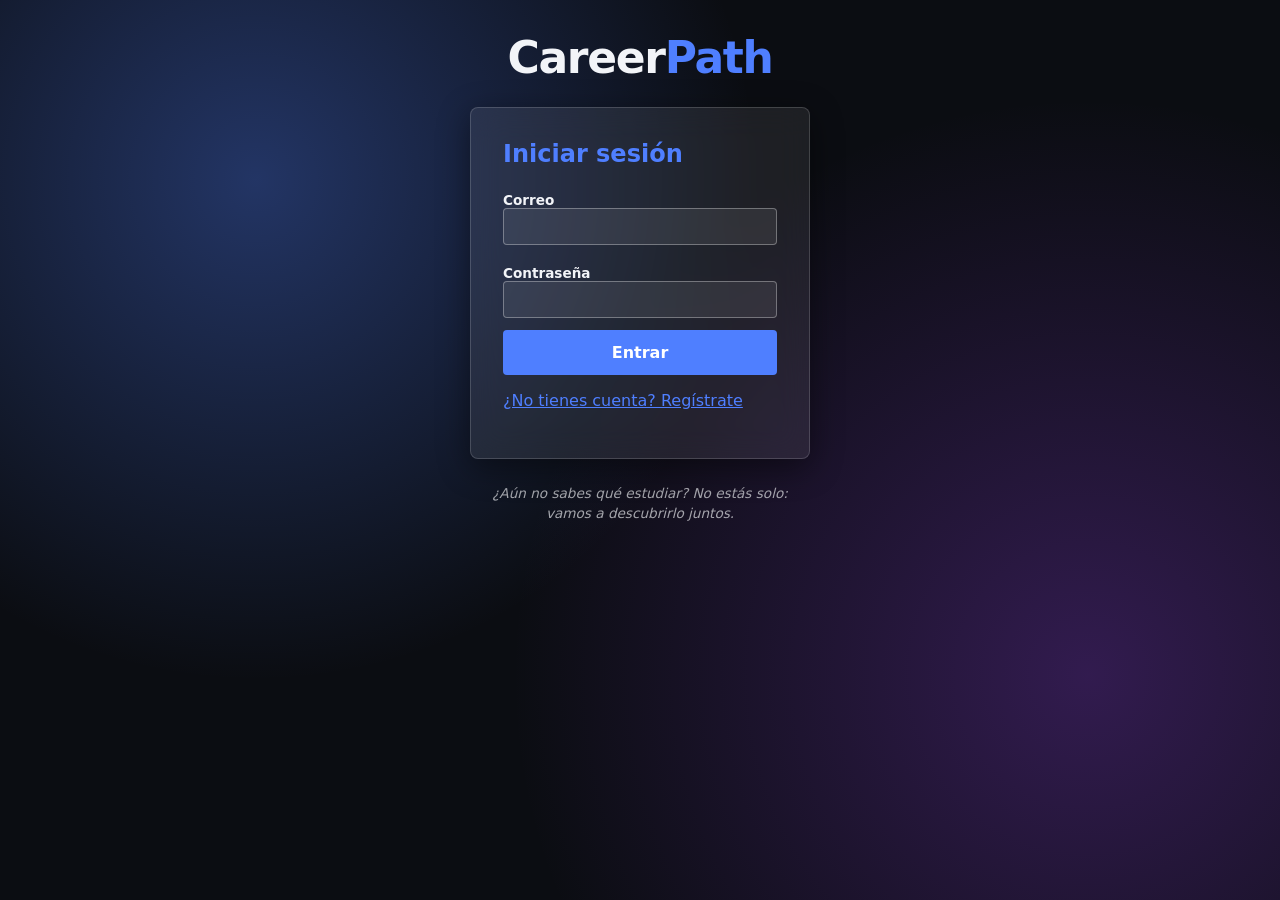
<file: frontend/index.html>
<!DOCTYPE html>
<html lang="es">
<head>
  <meta charset="UTF-8">
  <meta name="viewport" content="width=device-width, initial-scale=1.0">
  <title>CareerPathh</title>
  <link rel="stylesheet" href="css/styles.css">
</head>
<body>
  <nav id="nav"></nav>
  <main id="app"></main>
  <script src="js/api.js"></script>
  <script src="js/views/register.js"></script>
  <script src="js/views/login.js"></script>
  <script src="js/views/test.js"></script>
  <script src="js/views/results.js"></script>
  <script src="js/views/careers.js"></script>
  <script src="js/views/history.js"></script>
  <script src="js/views/admin.js"></script>
  <script src="js/app.js"></script>
</body>
</html>
</file>
<file: frontend/css/styles.css>
/* ---------------------------------------------------------------------- */
/* Tokens de diseño                                                        */
/* ---------------------------------------------------------------------- */

:root {
  /* Color — tema oscuro con tarjetas en vidrio esmerilado (glassmorphism) */
  --color-primary: #4f7fff;
  --color-primary-hover: #6f97ff;
  --color-primary-active: #3960d1;
  --color-primary-surface: rgba(79, 127, 255, 0.18);

  --color-danger: #ff6b6b;
  --color-danger-hover: #ff8787;
  --color-danger-surface: rgba(255, 107, 107, 0.18);

  --color-success: #4ade80;

  --color-text: #f2f4f8;
  --color-text-muted: rgba(242, 244, 248, 0.65);
  --color-text-on-primary: #ffffff;

  --color-border: rgba(255, 255, 255, 0.16);
  --color-border-strong: rgba(255, 255, 255, 0.32);

  --color-surface: rgba(255, 255, 255, 0.08);
  --color-surface-muted: rgba(255, 255, 255, 0.05);
  --color-bg:
    radial-gradient(circle at 20% 20%, rgba(79, 127, 255, 0.35), transparent 40%),
    radial-gradient(circle at 85% 75%, rgba(140, 60, 220, 0.3), transparent 45%),
    #0b0d12;

  --color-disabled-bg: rgba(255, 255, 255, 0.12);
  --color-disabled-text: rgba(255, 255, 255, 0.4);

  --focus-ring: 0 0 0 3px rgba(79, 127, 255, 0.45);

  /* Tipografía */
  --font-family: system-ui, -apple-system, "Segoe UI", sans-serif;
  --text-xs: 0.75rem;
  --text-sm: 0.85rem;
  --text-base: 1rem;
  --text-lg: 1.15rem;
  --text-xl: 1.5rem;
  --text-2xl: 2rem;
  --font-weight-normal: 400;
  --font-weight-semibold: 600;

  /* Espaciado (escala de 4px) */
  --space-1: 0.25rem;
  --space-2: 0.5rem;
  --space-3: 0.75rem;
  --space-4: 1rem;
  --space-5: 1.5rem;
  --space-6: 2rem;

  /* Bordes y sombras */
  --radius-sm: 4px;
  --radius-md: 6px;
  --radius-lg: 8px;
  --radius-pill: 999px;
  --shadow-card: 0 8px 32px rgba(0, 0, 0, 0.45);

  --transition-fast: 120ms ease;
}

/* ---------------------------------------------------------------------- */
/* Reset y base                                                            */
/* ---------------------------------------------------------------------- */

* {
  box-sizing: border-box;
}

body {
  font-family: var(--font-family);
  color: var(--color-text);
  background: var(--color-bg);
  background-attachment: fixed;
  min-height: 100vh;
  display: flex;
  flex-direction: column;
  align-items: center;
  padding-top: var(--space-6);
  margin: 0;
}

h1, h2 {
  margin: 0 0 var(--space-4);
}

/* Foco visible y consistente para cualquier elemento interactivo, sin
   tener que repetirlo por componente. */
a:focus-visible,
button:focus-visible,
input:focus-visible,
select:focus-visible,
textarea:focus-visible,
[tabindex]:focus-visible {
  outline: none;
  box-shadow: var(--focus-ring);
  border-color: var(--color-primary);
}

/* ---------------------------------------------------------------------- */
/* Campos de formulario (inputs, selects, textareas)                       */
/* ---------------------------------------------------------------------- */

input:not([type="radio"]):not([type="hidden"]),
select,
textarea {
  width: 100%;
  padding: var(--space-2);
  margin-bottom: var(--space-3);
  border: 1px solid var(--color-border-strong);
  border-radius: var(--radius-sm);
  background: var(--color-surface);
  color: var(--color-text);
  font-family: inherit;
  font-size: var(--text-base);
  transition: border-color var(--transition-fast), box-shadow var(--transition-fast);
}

textarea {
  resize: vertical;
  min-height: 4.5rem;
}

label {
  display: block;
  font-size: var(--text-sm);
  font-weight: var(--font-weight-semibold);
  color: var(--color-text);
  margin-top: var(--space-2);
}

/* ---------------------------------------------------------------------- */
/* Botones                                                                  */
/* ---------------------------------------------------------------------- */

.btn {
  display: inline-flex;
  align-items: center;
  justify-content: center;
  padding: var(--space-3) var(--space-4);
  border: 1px solid transparent;
  border-radius: var(--radius-sm);
  font-family: inherit;
  font-size: var(--text-base);
  font-weight: var(--font-weight-semibold);
  cursor: pointer;
  transition: background-color var(--transition-fast), border-color var(--transition-fast),
    color var(--transition-fast);
}

.btn-sm {
  padding: var(--space-1) var(--space-3);
  font-size: var(--text-xs);
}

.btn-primary {
  background: var(--color-primary);
  color: var(--color-text-on-primary);
}

.btn-primary:hover {
  background: var(--color-primary-hover);
}

.btn-primary:active {
  background: var(--color-primary-active);
}

.btn-secondary {
  background: var(--color-surface);
  color: var(--color-text-muted);
  border-color: var(--color-border-strong);
}

.btn-secondary:hover {
  background: var(--color-surface-muted);
  color: var(--color-text);
}

.btn-secondary:active {
  background: var(--color-border);
}

.btn-outline {
  background: var(--color-surface);
  color: var(--color-primary);
  border-color: var(--color-primary);
}

.btn-outline:hover {
  background: var(--color-primary-surface);
}

.btn-outline:active {
  background: var(--color-primary);
  color: var(--color-text-on-primary);
}

.btn-danger-outline {
  background: var(--color-surface);
  color: var(--color-danger);
  border-color: var(--color-danger);
}

.btn-danger-outline:hover {
  background: var(--color-danger-surface);
}

.btn-danger-outline:active {
  background: var(--color-danger);
  color: var(--color-text-on-primary);
}

.btn-link {
  display: inline-block;
  background: none;
  border: none;
  color: var(--color-primary);
  padding: 0;
  margin-bottom: var(--space-4);
  font-weight: var(--font-weight-semibold);
  font-size: var(--text-sm);
}

.btn-link:hover {
  color: var(--color-primary-hover);
  text-decoration: underline;
}

.btn-link:active {
  color: var(--color-primary-active);
}

.btn:disabled {
  background: var(--color-disabled-bg);
  border-color: var(--color-disabled-bg);
  color: var(--color-disabled-text);
  cursor: not-allowed;
}

a {
  color: var(--color-primary);
}

a:hover {
  color: var(--color-primary-hover);
}

/* ---------------------------------------------------------------------- */
/* Tarjeta (componente base reutilizable)                                  */
/* ---------------------------------------------------------------------- */

.card {
  background: var(--color-surface);
  backdrop-filter: blur(16px);
  -webkit-backdrop-filter: blur(16px);
  border: 1px solid var(--color-border);
  padding: var(--space-6);
  border-radius: var(--radius-lg);
  box-shadow: var(--shadow-card);
  width: 100%;
  max-width: 480px;
}

.card--sm {
  max-width: 360px;
}

.card--lg {
  max-width: 640px;
}

.card--center {
  text-align: center;
}

.card h1,
.card h2 {
  color: var(--color-primary);
  font-size: var(--text-xl);
}

.card form {
  display: flex;
  flex-direction: column;
}

/* ---------------------------------------------------------------------- */
/* Marca y eslogan de la pantalla de login                                 */
/* ---------------------------------------------------------------------- */

.login-page {
  display: flex;
  flex-direction: column;
  align-items: center;
  width: 100%;
}

.login-brand {
  text-align: center;
  margin-bottom: var(--space-5);
}

.login-brand h1 {
  margin: 0;
  font-size: 2.75rem;
  font-weight: 800;
  letter-spacing: -0.03em;
  color: var(--color-text);
}

.login-brand h1 span {
  color: var(--color-primary);
}

.login-tagline {
  margin-top: var(--space-5);
  max-width: 340px;
  text-align: center;
  color: var(--color-text-muted);
  font-size: var(--text-sm);
  font-style: italic;
  line-height: 1.5;
}

/* ---------------------------------------------------------------------- */
/* Mensajes de estado (éxito / error)                                      */
/* ---------------------------------------------------------------------- */

.message {
  margin-top: var(--space-4);
  font-size: var(--text-sm);
}

.message--success {
  color: var(--color-success);
}

.message--error {
  color: var(--color-danger);
}

/* ---------------------------------------------------------------------- */
/* Test vocacional                                                         */
/* ---------------------------------------------------------------------- */

.test-progress {
  color: var(--color-text-muted);
  font-size: var(--text-sm);
  margin: 0 0 var(--space-4);
}

.likert {
  display: flex;
  flex-direction: column;
  gap: var(--space-2);
  margin: var(--space-4) 0;
}

.likert-option {
  display: flex;
  align-items: center;
  gap: var(--space-2);
  padding: var(--space-2);
  border: 1px solid var(--color-border);
  border-radius: var(--radius-sm);
  cursor: pointer;
  transition: border-color var(--transition-fast), background-color var(--transition-fast);
}

.likert-option:hover {
  border-color: var(--color-primary);
}

.likert-option:has(input:checked) {
  border-color: var(--color-primary);
  background: var(--color-primary-surface);
}

.likert-option:has(input:focus-visible) {
  box-shadow: var(--focus-ring);
}

.test-nav {
  display: flex;
  justify-content: space-between;
  gap: var(--space-2);
}

.test-nav .btn {
  flex: 1;
}

/* ---------------------------------------------------------------------- */
/* Resultados y listados de carreras                                       */
/* ---------------------------------------------------------------------- */

.results-label {
  color: var(--color-text-muted);
  font-size: var(--text-sm);
  margin: 0 0 var(--space-1);
  text-transform: uppercase;
  letter-spacing: 0.04em;
}

.results-description {
  color: var(--color-text);
  line-height: 1.5;
}

.careers-title {
  margin: var(--space-5) 0 var(--space-3);
  font-size: var(--text-base);
  color: var(--color-text);
}

.careers-list {
  list-style: none;
  padding: 0;
  margin: 0;
  display: flex;
  flex-direction: column;
  gap: var(--space-3);
  text-align: left;
}

.career-item {
  padding: var(--space-3) var(--space-4);
  border: 1px solid var(--color-border);
  border-radius: var(--radius-md);
  background: var(--color-surface-muted);
}

.career-item--clickable {
  cursor: pointer;
  transition: border-color var(--transition-fast);
}

.career-item--clickable:hover {
  border-color: var(--color-primary);
}

.career-item--clickable:active {
  background: var(--color-primary-surface);
}

.career-name {
  margin: 0 0 var(--space-1);
  font-weight: var(--font-weight-semibold);
  color: var(--color-primary);
}

.career-description {
  margin: 0;
  color: var(--color-text-muted);
  font-size: var(--text-base);
  line-height: 1.4;
}

.career-related-profile {
  font-weight: var(--font-weight-semibold);
  color: var(--color-text);
  margin: 0 0 var(--space-4);
}

.career-profile-tag {
  display: inline-block;
  font-size: var(--text-xs);
  font-weight: var(--font-weight-semibold);
  color: var(--color-primary);
  background: var(--color-primary-surface);
  padding: 0.1rem var(--space-2);
  border-radius: var(--radius-pill);
  margin-left: var(--space-2);
}

/* ---------------------------------------------------------------------- */
/* Navegación                                                               */
/* ---------------------------------------------------------------------- */

.nav-bar {
  display: flex;
  gap: var(--space-2);
  margin-bottom: var(--space-5);
}

.nav-bar button {
  padding: var(--space-2) var(--space-4);
  border: 1px solid var(--color-primary);
  border-radius: var(--radius-sm);
  background: var(--color-surface);
  color: var(--color-primary);
  font-family: inherit;
  font-weight: var(--font-weight-semibold);
  cursor: pointer;
  transition: background-color var(--transition-fast);
}

.nav-bar button:hover {
  background: var(--color-primary-surface);
}

.nav-bar button:active {
  background: var(--color-primary);
  color: var(--color-text-on-primary);
}

.nav-bar .nav-logout {
  margin-left: auto;
  border-color: var(--color-border-strong);
  color: var(--color-text-muted);
}

.nav-bar .nav-logout:hover {
  background: var(--color-surface-muted);
  color: var(--color-text);
}

.nav-bar .nav-logout:active {
  background: var(--color-border);
  color: var(--color-text);
}

/* ---------------------------------------------------------------------- */
/* Administración                                                           */
/* ---------------------------------------------------------------------- */

.admin-tabs {
  display: flex;
  gap: var(--space-2);
  margin-bottom: var(--space-5);
  border-bottom: 1px solid var(--color-border);
}

.admin-tab {
  padding: var(--space-2) var(--space-4);
  border: none;
  border-bottom: 2px solid transparent;
  background: none;
  font-family: inherit;
  font-weight: var(--font-weight-semibold);
  color: var(--color-text-muted);
  cursor: pointer;
  transition: color var(--transition-fast), border-color var(--transition-fast);
}

.admin-tab:hover {
  color: var(--color-primary);
}

.admin-tab--active {
  color: var(--color-primary);
  border-bottom-color: var(--color-primary);
}

.admin-form {
  display: flex;
  flex-direction: column;
  gap: var(--space-1);
  margin-bottom: var(--space-5);
  padding: var(--space-4);
  background: var(--color-surface-muted);
  border: 1px solid var(--color-border);
  border-radius: var(--radius-md);
}

.admin-form-actions {
  display: flex;
  gap: var(--space-2);
  margin-top: var(--space-4);
}

.admin-list-item {
  position: relative;
}

.admin-item-actions {
  display: flex;
  gap: var(--space-2);
  margin-top: var(--space-2);
}

/* ---------------------------------------------------------------------- */
/* Stat tiles (analítica)                                                   */
/* ---------------------------------------------------------------------- */

.stat-tile-row {
  display: grid;
  grid-template-columns: repeat(auto-fit, minmax(160px, 1fr));
  gap: var(--space-3);
}

.stat-tile {
  padding: var(--space-4);
  border: 1px solid var(--color-border);
  border-radius: var(--radius-md);
  background: var(--color-surface-muted);
}

.stat-tile-label {
  margin: 0 0 var(--space-2);
  font-size: var(--text-xs);
  color: var(--color-text-muted);
}

.stat-tile-value {
  margin: 0;
  font-size: var(--text-2xl);
  font-weight: var(--font-weight-semibold);
  color: var(--color-text);
  font-variant-numeric: proportional-nums;
}

.stat-tile-value--text {
  font-size: var(--text-lg);
  line-height: 1.3;
}
</file>
